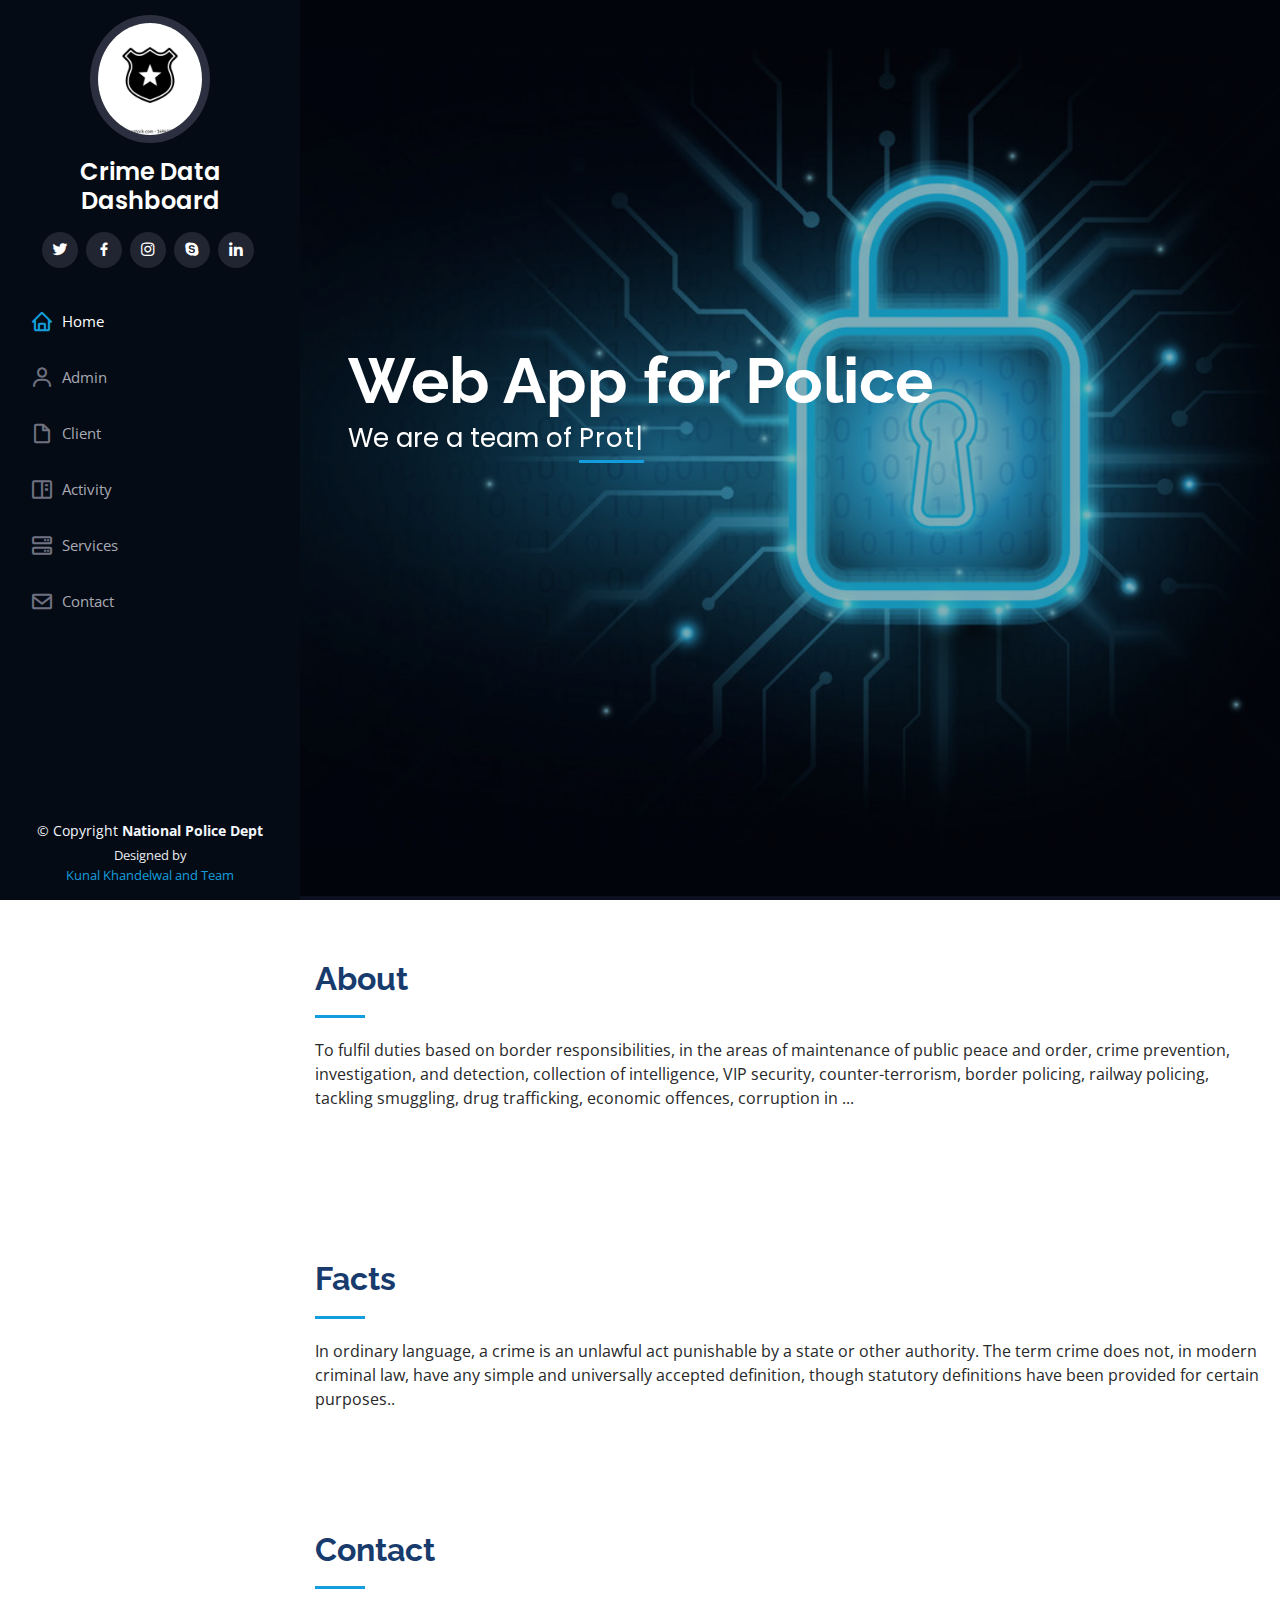
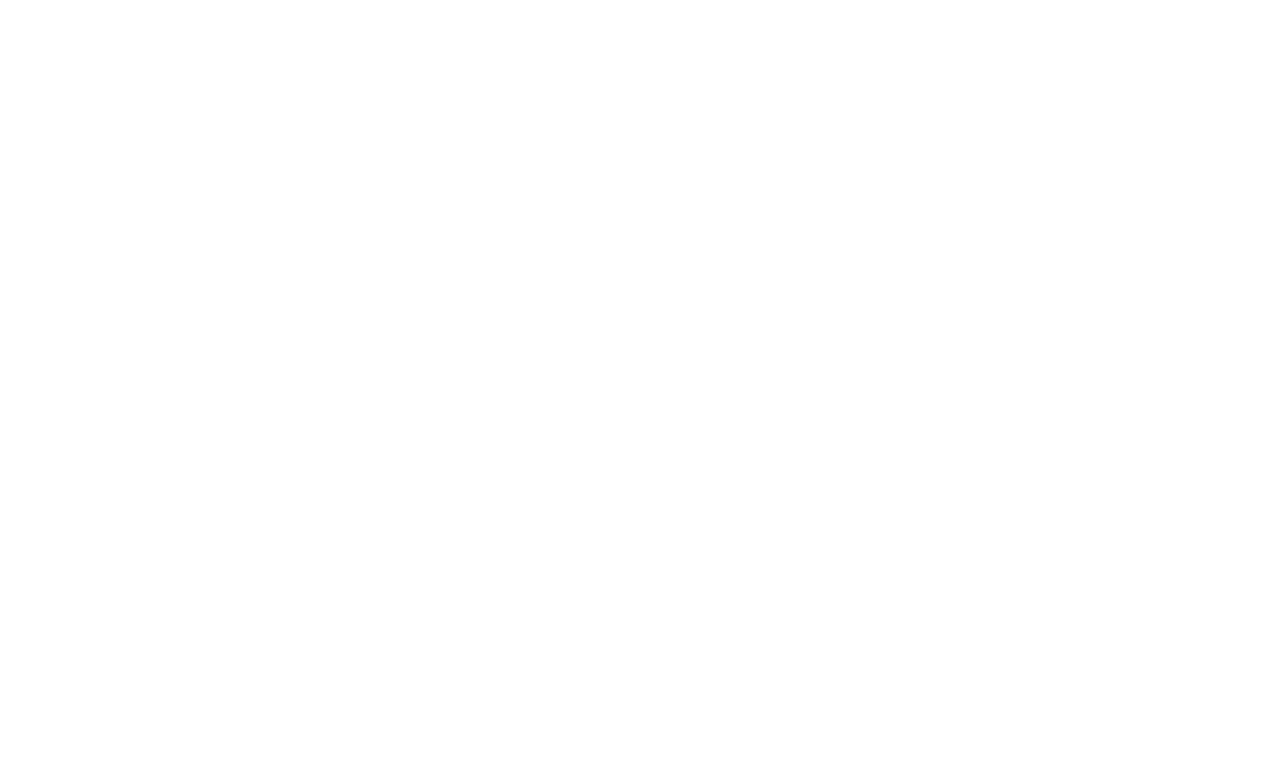
<file: Website/index.html>
<!DOCTYPE html>
<html lang="en">

<head>
  <meta charset="utf-8">
  <meta content="width=device-width, initial-scale=1.0" name="viewport">

  <title>Web App for Police</title>
  <meta content="" name="description">
  <meta content="" name="keywords">

  <!-- Favicons -->
  <link href="assets/img/p1.png" rel="icon">
  <link href="assets/img/apple-touch-icon.png" rel="apple-touch-icon">

  <!-- Google Fonts -->
  <link href="https://fonts.googleapis.com/css?family=Open+Sans:300,300i,400,400i,600,600i,700,700i|Raleway:300,300i,400,400i,500,500i,600,600i,700,700i|Poppins:300,300i,400,400i,500,500i,600,600i,700,700i" rel="stylesheet">

  <!-- Vendor CSS Files -->
  <link href="assets/vendor/bootstrap/css/bootstrap.min.css" rel="stylesheet">
  <link href="assets/vendor/icofont/icofont.min.css" rel="stylesheet">
  <link href="assets/vendor/boxicons/css/boxicons.min.css" rel="stylesheet">
  <link href="assets/vendor/venobox/venobox.css" rel="stylesheet">
  <link href="assets/vendor/owl.carousel/assets/owl.carousel.min.css" rel="stylesheet">
  <link href="assets/vendor/aos/aos.css" rel="stylesheet">

  <!-- Template Main CSS File -->
  <link href="assets/css/style.css" rel="stylesheet">

 
</head>

<body>

  <!-- ======= Mobile nav toggle button ======= -->
  <button type="button" class="mobile-nav-toggle d-xl-none"><i class="icofont-navigation-menu"></i></button>

  <!-- ======= Header ======= -->
  <header id="header">
    <div class="d-flex flex-column">

      <div class="profile">
        <img src="assets/img/profile-img.jpg" alt="" class="img-fluid rounded-circle">
        <h1 class="text-light"><a href="index.html">Crime Data<br>Dashboard</a></h1>
        <div class="social-links mt-3 text-center">
          <a href="#" class="twitter"><i class="bx bxl-twitter"></i></a>
          <a href="#" class="facebook"><i class="bx bxl-facebook"></i></a>
          <a href="#" class="instagram"><i class="bx bxl-instagram"></i></a>
          <a href="#" class="google-plus"><i class="bx bxl-skype"></i></a>
          <a href="#" class="linkedin"><i class="bx bxl-linkedin"></i></a>	
        </div>
      </div>

      <nav class="nav-menu">
        <ul>
          <li class="active"><a href="index.html"><i class="bx bx-home"></i> <span>Home</span></a></li>
          <li><a href="login.html"><i class="bx bx-user"></i> <span>Admin</span></a></li>
          <li><a href="https://console.firebase.google.com/u/0/project/crime-reporting-9082d/overview"><i class="bx bx-file-blank"></i> <span>Client</span></a></li>
          <li><a href="details.html"><i class="bx bx-book-content"></i>Activity</a></li>
          <li><a href="inner.html"><i class="bx bx-server"></i> Services</a></li>
          <li><a href="#contact"><i class="bx bx-envelope"></i> Contact</a></li>

        </ul>
      </nav><!-- .nav-menu -->
      <button type="button" class="mobile-nav-toggle d-xl-none"><i class="icofont-navigation-menu"></i></button>

    </div>
  </header><!-- End Header -->

  <!-- ======= Hero Section ======= -->
  <section id="hero" class="d-flex flex-column justify-content-center align-items-center">
    <div class="hero-container" data-aos="fade-in">
      <h1>Web App for Police</h1>
      <p>We are a team of <span class="typed" data-typed-items="Soldiers, Protectors, Warriors, Government Servants"><</span><br><br>
      </p>

    </div>
  </section><!-- End Hero -->

  <main id="main">

    <!-- ======= About Section ======= -->
    <section id="about" class="about">
      <div class="container">

        <div class="section-title">
          <h2>About</h2>
          <p>To fulfil duties based on border responsibilities, in the areas of maintenance of public peace and order, crime prevention, investigation, and detection, collection of intelligence, VIP security, counter-terrorism, border policing, railway policing, tackling smuggling, drug trafficking, economic offences, corruption in ...</p>
        </div>

    </section><!-- End About Section -->

    <!-- ======= Facts Section ======= -->
    <section id="facts" class="facts">
      <div class="container">

        <div class="section-title">
          <h2>Facts</h2>
          <p>In ordinary language, a crime is an unlawful act punishable by a state or other authority. The term crime does not, in modern criminal law, have any simple and universally accepted definition, though statutory definitions have been provided for certain purposes..</p>
        </div>

    </section>
    <!-- End Facts Section -->

    
    <!-- ======= Contact Section ======= -->
    <section id="contact" class="contact">
      <div class="container">

        <div class="section-title">
          <h2>Contact</h2>
         
        </div>

        <div class="row" data-aos="fade-in">

          <div class="col-lg-5 d-flex align-items-stretch">
            <div class="info">
              <div class="address">
                <i class="icofont-google-map"></i>
                <h4>Location:</h4>
                <p>everywhere</p>
              </div>

              <div class="email">
                <i class="icofont-envelope"></i>
                <h4>Email:</h4>
                <p>info@example.com</p>
              </div>

              <div class="phone">
                <i class="icofont-phone"></i>
                <h4>Call:</h4>
                <p>+91-9123345556</p>
              </div>

              <iframe src="https://www.google.com/maps/embed?pb=!1m14!1m8!1m3!1d12097.433213460943!2d-74.0062269!3d40.7101282!3m2!1i1024!2i768!4f13.1!3m3!1m2!1s0x0%3A0xb89d1fe6bc499443!2sDowntown+Conference+Center!5e0!3m2!1smk!2sbg!4v1539943755621" frameborder="0" style="border:0; width: 100%; height: 290px;" allowfullscreen></iframe>
            </div>

          </div>

          <div class="col-lg-7 mt-5 mt-lg-0 d-flex align-items-stretch">
            <form action="forms/contact.php" method="post" role="form" class="php-email-form">
              <div class="form-row">
                <div class="form-group col-md-6">
                  <label for="name">Your Name</label>
                  <input type="text" name="name" class="form-control" id="name" data-rule="minlen:4" data-msg="Please enter at least 4 chars" />
                  <div class="validate"></div>
                </div>
                <div class="form-group col-md-6">
                  <label for="name">Your Email</label>
                  <input type="email" class="form-control" name="email" id="email" data-rule="email" data-msg="Please enter a valid email" />
                  <div class="validate"></div>
                </div>
              </div>
              <div class="form-group">
                <label for="name">Subject</label>
                <input type="text" class="form-control" name="subject" id="subject" data-rule="minlen:4" data-msg="Please enter at least 8 chars of subject" />
                <div class="validate"></div>
              </div>
              <div class="form-group">
                <label for="name">Message</label>
                <textarea class="form-control" name="message" rows="10" data-rule="required" data-msg="Please write something for us"></textarea>
                <div class="validate"></div>
              </div>
              <div class="mb-3">
                <div class="loading">Loading</div>
                <div class="error-message"></div>
                <div class="sent-message">Your message has been sent. Thank you!</div>
              </div>
              <div class="text-center"><button type="submit">Send Message</button></div>
            </form>
          </div>

        </div>

      </div>
    </section><!-- End Contact Section -->

  </main><!-- End #main -->

  <!-- ======= Footer ======= -->
  <footer id="footer">
    <div class="container">
      <div class="copyright">
        &copy; Copyright <strong><span>National Police Dept</span></strong>
      </div>
      <div class="credits">
        Designed by<br><a href="https://bootstrapmade.com/">Kunal Khandelwal and Team</a>
      </div>
    </div>
  </footer><!-- End  Footer -->

  <a href="#" class="back-to-top"><i class="icofont-simple-up"></i></a>

  <!-- Vendor JS Files -->
  <script src="assets/vendor/jquery/jquery.min.js"></script>
  <script src="assets/vendor/bootstrap/js/bootstrap.bundle.min.js"></script>
  <script src="assets/vendor/jquery.easing/jquery.easing.min.js"></script>
  <script src="assets/vendor/php-email-form/validate.js"></script>
  <script src="assets/vendor/waypoints/jquery.waypoints.min.js"></script>
  <script src="assets/vendor/counterup/counterup.min.js"></script>
  <script src="assets/vendor/isotope-layout/isotope.pkgd.min.js"></script>
  <script src="assets/vendor/venobox/venobox.min.js"></script>
  <script src="assets/vendor/owl.carousel/owl.carousel.min.js"></script>
  <script src="assets/vendor/typed.js/typed.min.js"></script>
  <script src="assets/vendor/aos/aos.js"></script>

  <!-- Template Main JS File -->
  <script src="assets/js/main.js"></script>

</body>

</html>
</file>
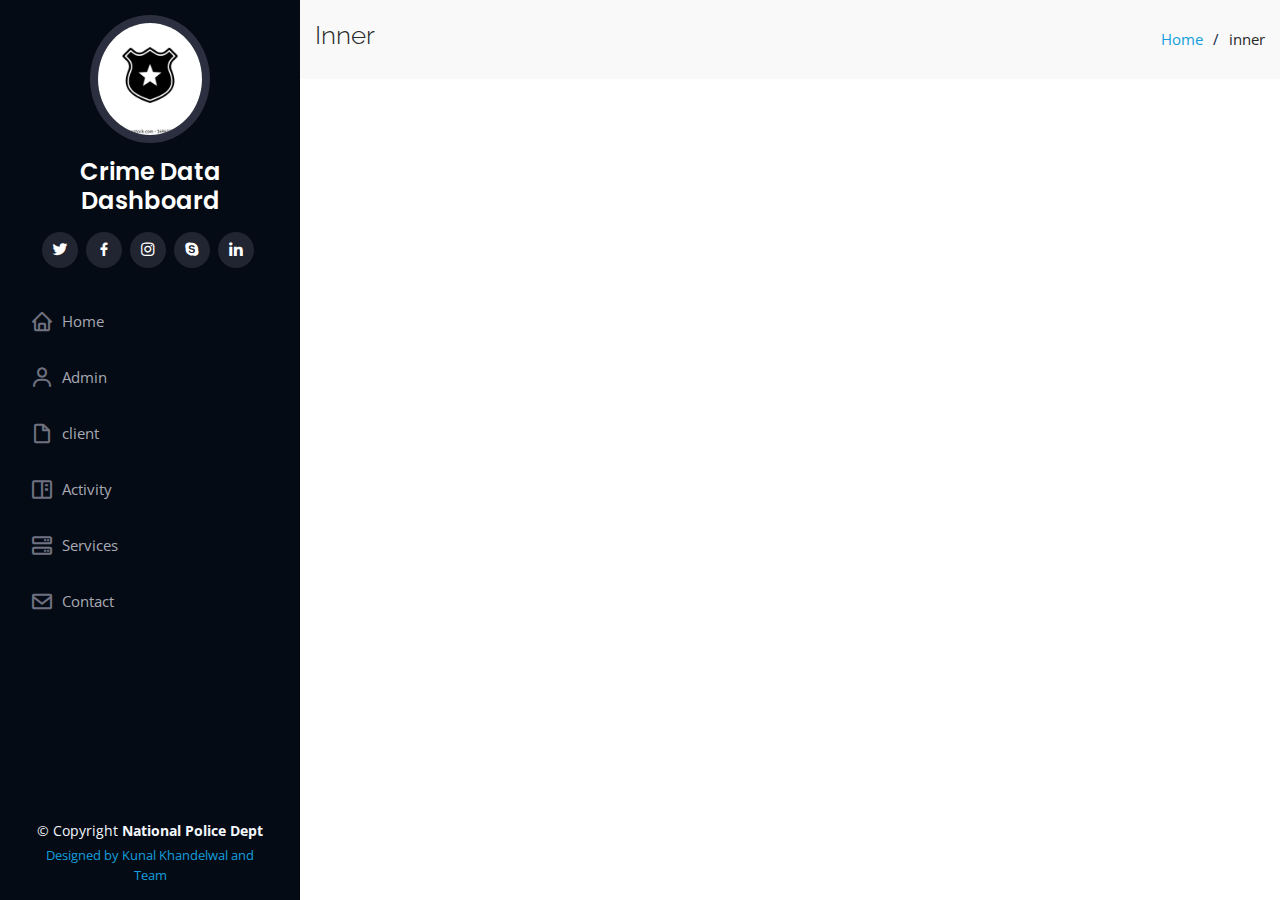
<file: Website/inner-page.html>
<!DOCTYPE html>
<html lang="en">

<head>
  <meta charset="utf-8">
  <meta content="width=device-width, initial-scale=1.0" name="viewport">

  <title></title>
  <meta content="" name="description">
  <meta content="" name="keywords">

  <!-- Favicons -->
  <link href="assets/img/favicon.png" rel="icon">
  <link href="assets/img/apple-touch-icon.png" rel="apple-touch-icon">

  <!-- Google Fonts -->
  <link href="https://fonts.googleapis.com/css?family=Open+Sans:300,300i,400,400i,600,600i,700,700i|Raleway:300,300i,400,400i,500,500i,600,600i,700,700i|Poppins:300,300i,400,400i,500,500i,600,600i,700,700i" rel="stylesheet">

  <!-- Vendor CSS Files -->
  <link href="assets/vendor/bootstrap/css/bootstrap.min.css" rel="stylesheet">
  <link href="assets/vendor/icofont/icofont.min.css" rel="stylesheet">
  <link href="assets/vendor/boxicons/css/boxicons.min.css" rel="stylesheet">
  <link href="assets/vendor/venobox/venobox.css" rel="stylesheet">
  <link href="assets/vendor/owl.carousel/assets/owl.carousel.min.css" rel="stylesheet">
  <link href="assets/vendor/aos/aos.css" rel="stylesheet">

  <!-- Template Main CSS File -->
  <link href="assets/css/style.css" rel="stylesheet">

  
</head>

<body>

  <!-- ======= Mobile nav toggle button ======= -->
  <button type="button" class="mobile-nav-toggle d-xl-none"><i class="icofont-navigation-menu"></i></button>

  <!-- ======= Header ======= -->
  <header id="header">
    <div class="d-flex flex-column">

      <div class="profile">
        <img src="assets/img/profile-img.jpg" alt="" class="img-fluid rounded-circle">
        <h1 class="text-light"><a href="index.html">Crime Data <br>Dashboard</a></h1>
        <div class="social-links mt-3 text-center">
          <a href="#" class="twitter"><i class="bx bxl-twitter"></i></a>
          <a href="#" class="facebook"><i class="bx bxl-facebook"></i></a>
          <a href="#" class="instagram"><i class="bx bxl-instagram"></i></a>
          <a href="#" class="google-plus"><i class="bx bxl-skype"></i></a>
          <a href="#" class="linkedin"><i class="bx bxl-linkedin"></i></a>
        </div>
      </div>

      <nav class="nav-menu">
        <ul>
          <li><a href="index.html"><i class="bx bx-home"></i> <span>Home</span></a></li>
          <li><a href="#about"><i class="bx bx-user"></i> <span>Admin</span></a></li>
          <li><a href="#resume"><i class="bx bx-file-blank"></i> <span>client</span></a></li>
          <li><a href="#portfolio"><i class="bx bx-book-content"></i>Activity</a></li>
          <li><a href="#services"><i class="bx bx-server"></i> Services</a></li>
          <li><a href="#contact"><i class="bx bx-envelope"></i> Contact</a></li>

        </ul>
      </nav><!-- .nav-menu -->
      <button type="button" class="mobile-nav-toggle d-xl-none"><i class="icofont-navigation-menu"></i></button>

    </div>
  </header><!-- End Header -->

  <main id="main">

    <!-- ======= Breadcrumbs ======= -->
    <section class="breadcrumbs">
      <div class="container">

        <div class="d-flex justify-content-between align-items-center">
          <h2>Inner </h2>
          <ol>
            <li><a href="index.html">Home</a></li>
            <li>inner</li>
          </ol>
        </div>

      </div>
    </section><!-- End Breadcrumbs -->

    <section class="inner-page">
      <div class="container">
        <p>
         
        </p>
      </div>
    </section>

  </main><!-- End #main -->

  <!-- ======= Footer ======= -->
  <footer id="footer">
    <div class="container">
      <div class="copyright">
        &copy; Copyright <strong><span>National Police Dept</span></strong>
      </div>
      <div class="credits">
        <!-- All the links in the footer should remain intact. -->
        <!-- You can delete the links only if you purchased the pro version. -->
        <!-- Licensing information: https://bootstrapmade.com/license/ -->
        <!-- Purchase the pro version with working PHP/AJAX contact form: https://bootstrapmade.com/iportfolio-bootstrap-portfolio-websites-template/ -->
         <a href="https://bootstrapmade.com/">Designed by Kunal Khandelwal and Team</a>
      </div>
    </div>
  </footer><!-- End  Footer -->

  <a href="#" class="back-to-top"><i class="icofont-simple-up"></i></a>

  <!-- Vendor JS Files -->
  <script src="assets/vendor/jquery/jquery.min.js"></script>
  <script src="assets/vendor/bootstrap/js/bootstrap.bundle.min.js"></script>
  <script src="assets/vendor/jquery.easing/jquery.easing.min.js"></script>
  <script src="assets/vendor/php-email-form/validate.js"></script>
  <script src="assets/vendor/waypoints/jquery.waypoints.min.js"></script>
  <script src="assets/vendor/counterup/counterup.min.js"></script>
  <script src="assets/vendor/isotope-layout/isotope.pkgd.min.js"></script>
  <script src="assets/vendor/venobox/venobox.min.js"></script>
  <script src="assets/vendor/owl.carousel/owl.carousel.min.js"></script>
  <script src="assets/vendor/typed.js/typed.min.js"></script>
  <script src="assets/vendor/aos/aos.js"></script>

  <!-- Template Main JS File -->
  <script src="assets/js/main.js"></script>

</body>

</html>
</file>
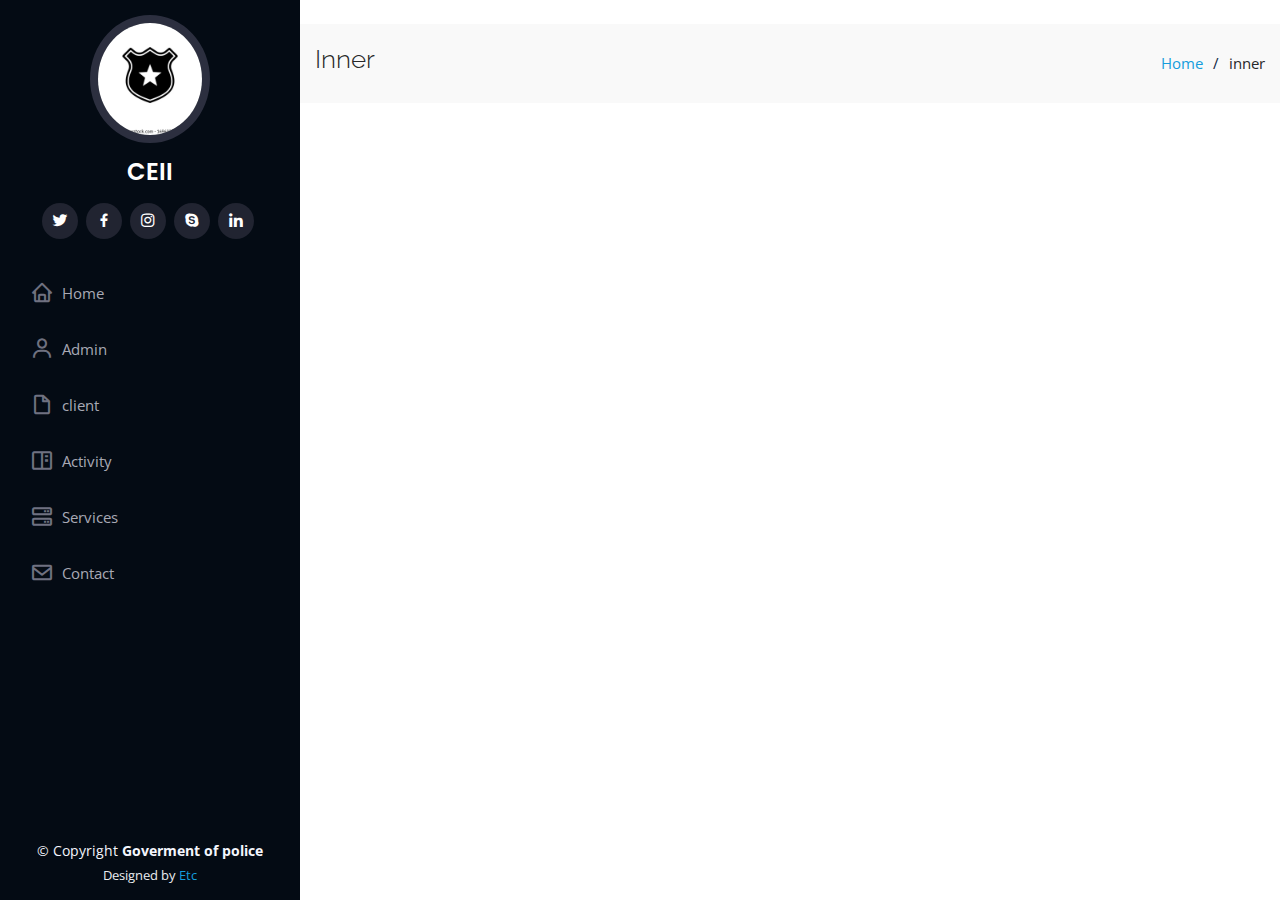
<file: Website/inner.html>
2<!DOCTYPE html>
<html lang="en">

<head>
  <meta charset="utf-8">
  <meta content="width=device-width, initial-scale=1.0" name="viewport">

  <title></title>
  <meta content="" name="description">
  <meta content="" name="keywords">

  <!-- Favicons -->
  <link href="assets/img/favicon.png" rel="icon">
  <link href="assets/img/apple-touch-icon.png" rel="apple-touch-icon">

  <!-- Google Fonts -->
  <link href="https://fonts.googleapis.com/css?family=Open+Sans:300,300i,400,400i,600,600i,700,700i|Raleway:300,300i,400,400i,500,500i,600,600i,700,700i|Poppins:300,300i,400,400i,500,500i,600,600i,700,700i" rel="stylesheet">

  <!-- Vendor CSS Files -->
  <link href="assets/vendor/bootstrap/css/bootstrap.min.css" rel="stylesheet">
  <link href="assets/vendor/icofont/icofont.min.css" rel="stylesheet">
  <link href="assets/vendor/boxicons/css/boxicons.min.css" rel="stylesheet">
  <link href="assets/vendor/venobox/venobox.css" rel="stylesheet">
  <link href="assets/vendor/owl.carousel/assets/owl.carousel.min.css" rel="stylesheet">
  <link href="assets/vendor/aos/aos.css" rel="stylesheet">

  <!-- Template Main CSS File -->
  <link href="assets/css/style.css" rel="stylesheet">

  
</head>

<body>

  <!-- ======= Mobile nav toggle button ======= -->
  <button type="button" class="mobile-nav-toggle d-xl-none"><i class="icofont-navigation-menu"></i></button>

  <!-- ======= Header ======= -->
  <header id="header">
    <div class="d-flex flex-column">

      <div class="profile">
        <img src="assets/img/profile-img.jpg" alt="" class="img-fluid rounded-circle">
        <h1 class="text-light"><a href="index.html">CEII</a></h1>
        <div class="social-links mt-3 text-center">
          <a href="#" class="twitter"><i class="bx bxl-twitter"></i></a>
          <a href="#" class="facebook"><i class="bx bxl-facebook"></i></a>
          <a href="#" class="instagram"><i class="bx bxl-instagram"></i></a>
          <a href="#" class="google-plus"><i class="bx bxl-skype"></i></a>
          <a href="#" class="linkedin"><i class="bx bxl-linkedin"></i></a>
        </div>
      </div>

      <nav class="nav-menu">
        <ul>
          <li><a href="index.html"><i class="bx bx-home"></i> <span>Home</span></a></li>
          <li><a href="#about"><i class="bx bx-user"></i> <span>Admin</span></a></li>
          <li><a href="#resume"><i class="bx bx-file-blank"></i> <span>client</span></a></li>
          <li><a href="#portfolio"><i class="bx bx-book-content"></i>Activity</a></li>
          <li><a href="#services"><i class="bx bx-server"></i> Services</a></li>
          <li><a href="#contact"><i class="bx bx-envelope"></i> Contact</a></li>

        </ul>
      </nav><!-- .nav-menu -->
      <button type="button" class="mobile-nav-toggle d-xl-none"><i class="icofont-navigation-menu"></i></button>

    </div>
  </header><!-- End Header -->

  <main id="main">

    <!-- ======= Breadcrumbs ======= -->
    <section class="breadcrumbs">
      <div class="container">

        <div class="d-flex justify-content-between align-items-center">
          <h2>Inner </h2>
          <ol>
            <li><a href="index.html">Home</a></li>
            <li>inner</li>
          </ol>
        </div>

      </div>
    </section><!-- End Breadcrumbs -->

    <section class="inner-page">
      <div class="container">
        <p>
         
        </p>
      </div>
    </section>

  </main><!-- End #main -->

  <!-- ======= Footer ======= -->
  <footer id="footer">
    <div class="container">
      <div class="copyright">
        &copy; Copyright <strong><span>Goverment of police</span></strong>
      </div>
      <div class="credits">
        <!-- All the links in the footer should remain intact. -->
        <!-- You can delete the links only if you purchased the pro version. -->
        <!-- Licensing information: https://bootstrapmade.com/license/ -->
        <!-- Purchase the pro version with working PHP/AJAX contact form: https://bootstrapmade.com/iportfolio-bootstrap-portfolio-websites-template/ -->
        Designed by <a href="https://bootstrapmade.com/">Etc</a>
      </div>
    </div>
  </footer><!-- End  Footer -->

  <a href="#" class="back-to-top"><i class="icofont-simple-up"></i></a>

  <!-- Vendor JS Files -->
  <script src="assets/vendor/jquery/jquery.min.js"></script>
  <script src="assets/vendor/bootstrap/js/bootstrap.bundle.min.js"></script>
  <script src="assets/vendor/jquery.easing/jquery.easing.min.js"></script>
  <script src="assets/vendor/php-email-form/validate.js"></script>
  <script src="assets/vendor/waypoints/jquery.waypoints.min.js"></script>
  <script src="assets/vendor/counterup/counterup.min.js"></script>
  <script src="assets/vendor/isotope-layout/isotope.pkgd.min.js"></script>
  <script src="assets/vendor/venobox/venobox.min.js"></script>
  <script src="assets/vendor/owl.carousel/owl.carousel.min.js"></script>
  <script src="assets/vendor/typed.js/typed.min.js"></script>
  <script src="assets/vendor/aos/aos.js"></script>

  <!-- Template Main JS File -->
  <script src="assets/js/main.js"></script>

</body>

</html>
</file>
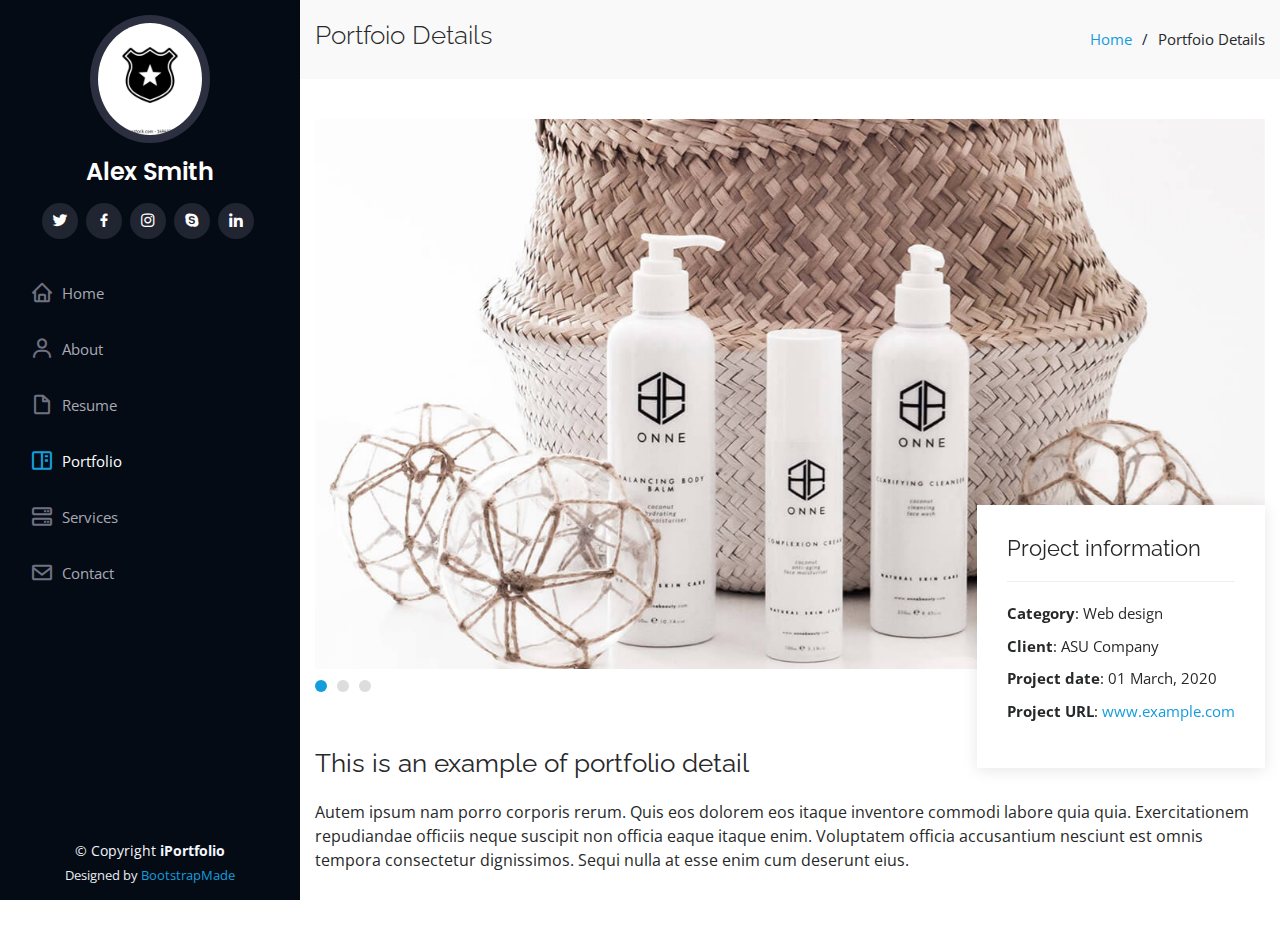
<file: Website/portfolio-details.html>
<!DOCTYPE html>
<html lang="en">

<head>
  <meta charset="utf-8">
  <meta content="width=device-width, initial-scale=1.0" name="viewport">

  <title>Portfolio Details - iPortfolio Bootstrap Template</title>
  <meta content="" name="description">
  <meta content="" name="keywords">

  <!-- Favicons -->
  <link href="assets/img/favicon.png" rel="icon">
  <link href="assets/img/apple-touch-icon.png" rel="apple-touch-icon">

  <!-- Google Fonts -->
  <link href="https://fonts.googleapis.com/css?family=Open+Sans:300,300i,400,400i,600,600i,700,700i|Raleway:300,300i,400,400i,500,500i,600,600i,700,700i|Poppins:300,300i,400,400i,500,500i,600,600i,700,700i" rel="stylesheet">

  <!-- Vendor CSS Files -->
  <link href="assets/vendor/bootstrap/css/bootstrap.min.css" rel="stylesheet">
  <link href="assets/vendor/icofont/icofont.min.css" rel="stylesheet">
  <link href="assets/vendor/boxicons/css/boxicons.min.css" rel="stylesheet">
  <link href="assets/vendor/venobox/venobox.css" rel="stylesheet">
  <link href="assets/vendor/owl.carousel/assets/owl.carousel.min.css" rel="stylesheet">
  <link href="assets/vendor/aos/aos.css" rel="stylesheet">

  <!-- Template Main CSS File -->
  <link href="assets/css/style.css" rel="stylesheet">

  <!-- =======================================================
  * Template Name: iPortfolio - v1.5.1
  * Template URL: https://bootstrapmade.com/iportfolio-bootstrap-portfolio-websites-template/
  * Author: BootstrapMade.com
  * License: https://bootstrapmade.com/license/
  ======================================================== -->
</head>

<body>

  <!-- ======= Mobile nav toggle button ======= -->
  <button type="button" class="mobile-nav-toggle d-xl-none"><i class="icofont-navigation-menu"></i></button>

  <!-- ======= Header ======= -->
  <header id="header">
    <div class="d-flex flex-column">

      <div class="profile">
        <img src="assets/img/profile-img.jpg" alt="" class="img-fluid rounded-circle">
        <h1 class="text-light"><a href="index.html">Alex Smith</a></h1>
        <div class="social-links mt-3 text-center">
          <a href="#" class="twitter"><i class="bx bxl-twitter"></i></a>
          <a href="#" class="facebook"><i class="bx bxl-facebook"></i></a>
          <a href="#" class="instagram"><i class="bx bxl-instagram"></i></a>
          <a href="#" class="google-plus"><i class="bx bxl-skype"></i></a>
          <a href="#" class="linkedin"><i class="bx bxl-linkedin"></i></a>
        </div>
      </div>

      <nav class="nav-menu">
        <ul>
          <li><a href="index.html"><i class="bx bx-home"></i> <span>Home</span></a></li>
          <li><a href="#about"><i class="bx bx-user"></i> <span>About</span></a></li>
          <li><a href="#resume"><i class="bx bx-file-blank"></i> <span>Resume</span></a></li>
          <li class="active"><a href="#portfolio"><i class="bx bx-book-content"></i> Portfolio</a></li>
          <li><a href="#services"><i class="bx bx-server"></i> Services</a></li>
          <li><a href="#contact"><i class="bx bx-envelope"></i> Contact</a></li>

        </ul>
      </nav><!-- .nav-menu -->
      <button type="button" class="mobile-nav-toggle d-xl-none"><i class="icofont-navigation-menu"></i></button>

    </div>
  </header><!-- End Header -->

  <main id="main">

    <!-- ======= Breadcrumbs ======= -->
    <section id="breadcrumbs" class="breadcrumbs">
      <div class="container">

        <div class="d-flex justify-content-between align-items-center">
          <h2>Portfoio Details</h2>
          <ol>
            <li><a href="index.html">Home</a></li>
            <li>Portfoio Details</li>
          </ol>
        </div>

      </div>
    </section><!-- End Breadcrumbs -->

    <!-- ======= Portfolio Details Section ======= -->
    <section id="portfolio-details" class="portfolio-details">
      <div class="container">

        <div class="portfolio-details-container">

          <div class="owl-carousel portfolio-details-carousel">
            <img src="assets/img/portfolio-details-1.jpg" class="img-fluid" alt="">
            <img src="assets/img/portfolio-details-2.jpg" class="img-fluid" alt="">
            <img src="assets/img/portfolio-details-3.jpg" class="img-fluid" alt="">
          </div>

          <div class="portfolio-info">
            <h3>Project information</h3>
            <ul>
              <li><strong>Category</strong>: Web design</li>
              <li><strong>Client</strong>: ASU Company</li>
              <li><strong>Project date</strong>: 01 March, 2020</li>
              <li><strong>Project URL</strong>: <a href="#">www.example.com</a></li>
            </ul>
          </div>

        </div>

        <div class="portfolio-description">
          <h2>This is an example of portfolio detail</h2>
          <p>
            Autem ipsum nam porro corporis rerum. Quis eos dolorem eos itaque inventore commodi labore quia quia. Exercitationem repudiandae officiis neque suscipit non officia eaque itaque enim. Voluptatem officia accusantium nesciunt est omnis tempora consectetur dignissimos. Sequi nulla at esse enim cum deserunt eius.
          </p>
        </div>

      </div>
    </section><!-- End Portfolio Details Section -->

  </main><!-- End #main -->

  <!-- ======= Footer ======= -->
  <footer id="footer">
    <div class="container">
      <div class="copyright">
        &copy; Copyright <strong><span>iPortfolio</span></strong>
      </div>
      <div class="credits">
        <!-- All the links in the footer should remain intact. -->
        <!-- You can delete the links only if you purchased the pro version. -->
        <!-- Licensing information: https://bootstrapmade.com/license/ -->
        <!-- Purchase the pro version with working PHP/AJAX contact form: https://bootstrapmade.com/iportfolio-bootstrap-portfolio-websites-template/ -->
        Designed by <a href="https://bootstrapmade.com/">BootstrapMade</a>
      </div>
    </div>
  </footer><!-- End  Footer -->

  <a href="#" class="back-to-top"><i class="icofont-simple-up"></i></a>

  <!-- Vendor JS Files -->
  <script src="assets/vendor/jquery/jquery.min.js"></script>
  <script src="assets/vendor/bootstrap/js/bootstrap.bundle.min.js"></script>
  <script src="assets/vendor/jquery.easing/jquery.easing.min.js"></script>
  <script src="assets/vendor/php-email-form/validate.js"></script>
  <script src="assets/vendor/waypoints/jquery.waypoints.min.js"></script>
  <script src="assets/vendor/counterup/counterup.min.js"></script>
  <script src="assets/vendor/isotope-layout/isotope.pkgd.min.js"></script>
  <script src="assets/vendor/venobox/venobox.min.js"></script>
  <script src="assets/vendor/owl.carousel/owl.carousel.min.js"></script>
  <script src="assets/vendor/typed.js/typed.min.js"></script>
  <script src="assets/vendor/aos/aos.js"></script>

  <!-- Template Main JS File -->
  <script src="assets/js/main.js"></script>

</body>

</html>
</file>
<file: Website/assets/vendor/venobox/venobox.css>
/* ------ venobox.css --------*/
.vbox-overlay *, .vbox-overlay *:before, .vbox-overlay *:after{
    -webkit-backface-visibility: hidden;
    -webkit-box-sizing:border-box;
    -moz-box-sizing:border-box;
    box-sizing:border-box;
}
.vbox-overlay * { 
    -webkit-backface-visibility: visible;
    backface-visibility: visible;
}
.vbox-overlay{
    display: -webkit-flex;
    display: flex;
    -webkit-flex-direction: column;
    flex-direction: column;
    -webkit-justify-content: center;
    justify-content: center;
    -webkit-align-items: center;
    align-items: center;
    position: fixed;
    left: 0;
    top: 0;
    bottom: 0;
    right: 0;
    z-index: 999999;
}

/* ----- navigation ----- */
.vbox-title{
    width: 100%;
    height: 40px;
    float: left;
    text-align: center;
    line-height: 28px;
    font-size: 12px;
    padding: 6px 50px;
    overflow: hidden;
    position: fixed;
    display: none;
    left: 0;
    z-index: 89;
}
.vbox-close{
    cursor: pointer;
    position: fixed;
    top: -1px;
    right: 0;
    width: 50px;
    height: 40px;
    padding: 6px;
    display: block;
    background-position:10px center;
    overflow: hidden;
    font-size: 24px;
    line-height: 1;
    text-align: center;
    z-index: 99;
}
.vbox-left{
    cursor: pointer;
    position: fixed;
    left: 0;
    height: 40px;
    overflow: hidden;
    line-height: 28px;
    font-size: 12px;
    z-index: 99;
    display: flex;
    align-items:center;
}
.vbox-num{
    display: inline-block;
    margin: 6px 0 6px 15px;
}
/* ----- Social share ----- */
.vbox-share{
    line-height: 28px;
    font-size: 12px;
    overflow: hidden;
    position: fixed;
    left: 0;
    z-index: 98;
    display: flex;
    align-items:center;
    justify-content: center;
    width: 100%;
    text-align: center;
}
.vbox-share svg{
    max-height: 28px;
    width: 28px;
    z-index: 10;
    margin-left: 12px;
    margin-top: 6px;
    margin-bottom: 6px;
    vertical-align: middle;
}


/* ----- navigation ARROWS ----- */
.vbox-next, .vbox-prev{
    position: fixed;
    top: 50%;
    margin-top: -15px;
    overflow: hidden;
    cursor: pointer;
    display: block;
    width: 45px;
    height: 45px;
    z-index: 99;
}
.vbox-next span, .vbox-prev span{
    position: relative;
    width: 20px;
    height: 20px;
    border: 2px solid transparent;
    border-top-color: #B6B6B6;
    border-right-color: #B6B6B6;
    text-indent: -100px;
    position: absolute;
    top: 8px;
    display: block;
}
.vbox-prev{
    left: 15px;
}
.vbox-next{
    right: 15px;
}
.vbox-prev span{
    left: 10px;
    -ms-transform: rotate(-135deg);
    -webkit-transform: rotate(-135deg);
    transform: rotate(-135deg);
}
.vbox-next span{
    -ms-transform: rotate(45deg);
    -webkit-transform: rotate(45deg);
    transform: rotate(45deg);
    right: 10px;
}
/* ------- inline window ------ */
.vbox-inline{
    width: 420px;
    height: 315px;
    height: 70vh;
    padding: 10px;
    background: #fff;
    margin: 0 auto;
    overflow: auto;
    text-align: left;
}
/* ------- Video & iFrames window ------ */
.venoframe{
    max-width: 100%;
    width: 100%;
    border: none;
    width: 100%;
    height: 260px;
    height: 70vh;
}
.venoframe.vbvid{
    height: 260px;
}
@media (min-width: 768px) {
    .venoframe, .vbox-inline{
        width: 90%;
        height: 360px;
        height: 70vh;
    }
    .venoframe.vbvid{
        width: 640px;
        height: 360px;
    }
}
@media (min-width: 992px) {
    .venoframe, .vbox-inline{
        max-width: 1200px;
        width: 80%;
        height: 540px;
        height: 70vh;
    }
    .venoframe.vbvid{
        width: 960px;
        height: 540px;
    }
}
/* 
Please do NOT edit this part! 
or at least read this note: http://i.imgur.com/7C0ws9e.gif
*/
.vbox-open{
    overflow: hidden;
}
.vbox-container{
    position: absolute;
    left: 0;
    right: 0;
    top: 0;
    bottom: 0;
    overflow-x: hidden;
    overflow-y: scroll;
    overflow-scrolling: touch;
    -webkit-overflow-scrolling: touch;
    z-index: 20;
    max-height: 100%;

}

.vbox-content{
    text-align: center;
    float: left;
    width: 100%;
    position: relative;
    overflow: hidden;
    padding: 20px 4%;
}
.vbox-container img{
    max-width: 100%;
    height: auto;
}
.vbox-figlio{
    box-shadow: 0 0 12px rgba(0,0,0,0.19), 0 6px 6px rgba(0,0,0,0.23);
    max-width: 100%;
    text-align: initial;
}
img.vbox-figlio{
    -webkit-user-select: none;
-khtml-user-select: none;
-moz-user-select: none;
-o-user-select: none;
user-select: none;
}
.vbox-content.swipe-left{
    margin-left: -200px !important;
}
.vbox-content.swipe-right{
    margin-left: 200px !important;
}
.vbox-animated{
    webkit-transition: margin 300ms ease-out;
    transition: margin 300ms ease-out;
}

/* ---------- preloader ----------
 * SPINKIT 
 * http://tobiasahlin.com/spinkit/
-------------------------------- */
.sk-double-bounce,.sk-rotating-plane{width:40px;height:40px;margin:40px auto}.sk-rotating-plane{background-color:#333;-webkit-animation:sk-rotatePlane 1.2s infinite ease-in-out;animation:sk-rotatePlane 1.2s infinite ease-in-out}@-webkit-keyframes sk-rotatePlane{0%{-webkit-transform:perspective(120px) rotateX(0) rotateY(0);transform:perspective(120px) rotateX(0) rotateY(0)}50%{-webkit-transform:perspective(120px) rotateX(-180.1deg) rotateY(0);transform:perspective(120px) rotateX(-180.1deg) rotateY(0)}100%{-webkit-transform:perspective(120px) rotateX(-180deg) rotateY(-179.9deg);transform:perspective(120px) rotateX(-180deg) rotateY(-179.9deg)}}@keyframes sk-rotatePlane{0%{-webkit-transform:perspective(120px) rotateX(0) rotateY(0);transform:perspective(120px) rotateX(0) rotateY(0)}50%{-webkit-transform:perspective(120px) rotateX(-180.1deg) rotateY(0);transform:perspective(120px) rotateX(-180.1deg) rotateY(0)}100%{-webkit-transform:perspective(120px) rotateX(-180deg) rotateY(-179.9deg);transform:perspective(120px) rotateX(-180deg) rotateY(-179.9deg)}}.sk-double-bounce{position:relative}.sk-double-bounce .sk-child{width:100%;height:100%;border-radius:50%;background-color:#333;opacity:.6;position:absolute;top:0;left:0;-webkit-animation:sk-doubleBounce 2s infinite ease-in-out;animation:sk-doubleBounce 2s infinite ease-in-out}.sk-chasing-dots .sk-child,.sk-spinner-pulse,.sk-three-bounce .sk-child{background-color:#333;border-radius:100%}.sk-double-bounce .sk-double-bounce2{-webkit-animation-delay:-1s;animation-delay:-1s}@-webkit-keyframes sk-doubleBounce{0%,100%{-webkit-transform:scale(0);transform:scale(0)}50%{-webkit-transform:scale(1);transform:scale(1)}}@keyframes sk-doubleBounce{0%,100%{-webkit-transform:scale(0);transform:scale(0)}50%{-webkit-transform:scale(1);transform:scale(1)}}.sk-wave{margin:40px auto;width:50px;height:40px;text-align:center;font-size:10px}.sk-wave .sk-rect{background-color:#333;height:100%;width:6px;display:inline-block;-webkit-animation:sk-waveStretchDelay 1.2s infinite ease-in-out;animation:sk-waveStretchDelay 1.2s infinite ease-in-out}.sk-wave .sk-rect1{-webkit-animation-delay:-1.2s;animation-delay:-1.2s}.sk-wave .sk-rect2{-webkit-animation-delay:-1.1s;animation-delay:-1.1s}.sk-wave .sk-rect3{-webkit-animation-delay:-1s;animation-delay:-1s}.sk-wave .sk-rect4{-webkit-animation-delay:-.9s;animation-delay:-.9s}.sk-wave .sk-rect5{-webkit-animation-delay:-.8s;animation-delay:-.8s}@-webkit-keyframes sk-waveStretchDelay{0%,100%,40%{-webkit-transform:scaleY(.4);transform:scaleY(.4)}20%{-webkit-transform:scaleY(1);transform:scaleY(1)}}@keyframes sk-waveStretchDelay{0%,100%,40%{-webkit-transform:scaleY(.4);transform:scaleY(.4)}20%{-webkit-transform:scaleY(1);transform:scaleY(1)}}.sk-wandering-cubes{margin:40px auto;width:40px;height:40px;position:relative}.sk-wandering-cubes .sk-cube{background-color:#333;width:10px;height:10px;position:absolute;top:0;left:0;-webkit-animation:sk-wanderingCube 1.8s ease-in-out -1.8s infinite both;animation:sk-wanderingCube 1.8s ease-in-out -1.8s infinite both}.sk-chasing-dots,.sk-spinner-pulse{width:40px;height:40px;margin:40px auto}.sk-wandering-cubes .sk-cube2{-webkit-animation-delay:-.9s;animation-delay:-.9s}@-webkit-keyframes sk-wanderingCube{0%{-webkit-transform:rotate(0);transform:rotate(0)}25%{-webkit-transform:translateX(30px) rotate(-90deg) scale(.5);transform:translateX(30px) rotate(-90deg) scale(.5)}50%{-webkit-transform:translateX(30px) translateY(30px) rotate(-179deg);transform:translateX(30px) translateY(30px) rotate(-179deg)}50.1%{-webkit-transform:translateX(30px) translateY(30px) rotate(-180deg);transform:translateX(30px) translateY(30px) rotate(-180deg)}75%{-webkit-transform:translateX(0) translateY(30px) rotate(-270deg) scale(.5);transform:translateX(0) translateY(30px) rotate(-270deg) scale(.5)}100%{-webkit-transform:rotate(-360deg);transform:rotate(-360deg)}}@keyframes sk-wanderingCube{0%{-webkit-transform:rotate(0);transform:rotate(0)}25%{-webkit-transform:translateX(30px) rotate(-90deg) scale(.5);transform:translateX(30px) rotate(-90deg) scale(.5)}50%{-webkit-transform:translateX(30px) translateY(30px) rotate(-179deg);transform:translateX(30px) translateY(30px) rotate(-179deg)}50.1%{-webkit-transform:translateX(30px) translateY(30px) rotate(-180deg);transform:translateX(30px) translateY(30px) rotate(-180deg)}75%{-webkit-transform:translateX(0) translateY(30px) rotate(-270deg) scale(.5);transform:translateX(0) translateY(30px) rotate(-270deg) scale(.5)}100%{-webkit-transform:rotate(-360deg);transform:rotate(-360deg)}}.sk-spinner-pulse{-webkit-animation:sk-pulseScaleOut 1s infinite ease-in-out;animation:sk-pulseScaleOut 1s infinite ease-in-out}@-webkit-keyframes sk-pulseScaleOut{0%{-webkit-transform:scale(0);transform:scale(0)}100%{-webkit-transform:scale(1);transform:scale(1);opacity:0}}@keyframes sk-pulseScaleOut{0%{-webkit-transform:scale(0);transform:scale(0)}100%{-webkit-transform:scale(1);transform:scale(1);opacity:0}}.sk-chasing-dots{position:relative;text-align:center;-webkit-animation:sk-chasingDotsRotate 2s infinite linear;animation:sk-chasingDotsRotate 2s infinite linear}.sk-chasing-dots .sk-child{width:60%;height:60%;display:inline-block;position:absolute;top:0;-webkit-animation:sk-chasingDotsBounce 2s infinite ease-in-out;animation:sk-chasingDotsBounce 2s infinite ease-in-out}.sk-chasing-dots .sk-dot2{top:auto;bottom:0;-webkit-animation-delay:-1s;animation-delay:-1s}@-webkit-keyframes sk-chasingDotsRotate{100%{-webkit-transform:rotate(360deg);transform:rotate(360deg)}}@keyframes sk-chasingDotsRotate{100%{-webkit-transform:rotate(360deg);transform:rotate(360deg)}}@-webkit-keyframes sk-chasingDotsBounce{0%,100%{-webkit-transform:scale(0);transform:scale(0)}50%{-webkit-transform:scale(1);transform:scale(1)}}@keyframes sk-chasingDotsBounce{0%,100%{-webkit-transform:scale(0);transform:scale(0)}50%{-webkit-transform:scale(1);transform:scale(1)}}.sk-three-bounce{margin:40px auto;width:80px;text-align:center}.sk-three-bounce .sk-child{width:20px;height:20px;display:inline-block;-webkit-animation:sk-three-bounce 1.4s ease-in-out 0s infinite both;animation:sk-three-bounce 1.4s ease-in-out 0s infinite both}.sk-circle .sk-child:before,.sk-fading-circle .sk-circle:before{display:block;border-radius:100%;content:'';background-color:#333}.sk-three-bounce .sk-bounce1{-webkit-animation-delay:-.32s;animation-delay:-.32s}.sk-three-bounce .sk-bounce2{-webkit-animation-delay:-.16s;animation-delay:-.16s}@-webkit-keyframes sk-three-bounce{0%,100%,80%{-webkit-transform:scale(0);transform:scale(0)}40%{-webkit-transform:scale(1);transform:scale(1)}}@keyframes sk-three-bounce{0%,100%,80%{-webkit-transform:scale(0);transform:scale(0)}40%{-webkit-transform:scale(1);transform:scale(1)}}.sk-circle{margin:40px auto;width:40px;height:40px;position:relative}.sk-circle .sk-child{width:100%;height:100%;position:absolute;left:0;top:0}.sk-circle .sk-child:before{margin:0 auto;width:15%;height:15%;-webkit-animation:sk-circleBounceDelay 1.2s infinite ease-in-out both;animation:sk-circleBounceDelay 1.2s infinite ease-in-out both}.sk-circle .sk-circle2{-webkit-transform:rotate(30deg);-ms-transform:rotate(30deg);transform:rotate(30deg)}.sk-circle .sk-circle3{-webkit-transform:rotate(60deg);-ms-transform:rotate(60deg);transform:rotate(60deg)}.sk-circle .sk-circle4{-webkit-transform:rotate(90deg);-ms-transform:rotate(90deg);transform:rotate(90deg)}.sk-circle .sk-circle5{-webkit-transform:rotate(120deg);-ms-transform:rotate(120deg);transform:rotate(120deg)}.sk-circle .sk-circle6{-webkit-transform:rotate(150deg);-ms-transform:rotate(150deg);transform:rotate(150deg)}.sk-circle .sk-circle7{-webkit-transform:rotate(180deg);-ms-transform:rotate(180deg);transform:rotate(180deg)}.sk-circle .sk-circle8{-webkit-transform:rotate(210deg);-ms-transform:rotate(210deg);transform:rotate(210deg)}.sk-circle .sk-circle9{-webkit-transform:rotate(240deg);-ms-transform:rotate(240deg);transform:rotate(240deg)}.sk-circle .sk-circle10{-webkit-transform:rotate(270deg);-ms-transform:rotate(270deg);transform:rotate(270deg)}.sk-circle .sk-circle11{-webkit-transform:rotate(300deg);-ms-transform:rotate(300deg);transform:rotate(300deg)}.sk-circle .sk-circle12{-webkit-transform:rotate(330deg);-ms-transform:rotate(330deg);transform:rotate(330deg)}.sk-circle .sk-circle2:before{-webkit-animation-delay:-1.1s;animation-delay:-1.1s}.sk-circle .sk-circle3:before{-webkit-animation-delay:-1s;animation-delay:-1s}.sk-circle .sk-circle4:before{-webkit-animation-delay:-.9s;animation-delay:-.9s}.sk-circle .sk-circle5:before{-webkit-animation-delay:-.8s;animation-delay:-.8s}.sk-circle .sk-circle6:before{-webkit-animation-delay:-.7s;animation-delay:-.7s}.sk-circle .sk-circle7:before{-webkit-animation-delay:-.6s;animation-delay:-.6s}.sk-circle .sk-circle8:before{-webkit-animation-delay:-.5s;animation-delay:-.5s}.sk-circle .sk-circle9:before{-webkit-animation-delay:-.4s;animation-delay:-.4s}.sk-circle .sk-circle10:before{-webkit-animation-delay:-.3s;animation-delay:-.3s}.sk-circle .sk-circle11:before{-webkit-animation-delay:-.2s;animation-delay:-.2s}.sk-circle .sk-circle12:before{-webkit-animation-delay:-.1s;animation-delay:-.1s}@-webkit-keyframes sk-circleBounceDelay{0%,100%,80%{-webkit-transform:scale(0);transform:scale(0)}40%{-webkit-transform:scale(1);transform:scale(1)}}@keyframes sk-circleBounceDelay{0%,100%,80%{-webkit-transform:scale(0);transform:scale(0)}40%{-webkit-transform:scale(1);transform:scale(1)}}.sk-cube-grid{width:40px;height:40px;margin:40px auto}.sk-cube-grid .sk-cube{width:33.33%;height:33.33%;background-color:#333;float:left;-webkit-animation:sk-cubeGridScaleDelay 1.3s infinite ease-in-out;animation:sk-cubeGridScaleDelay 1.3s infinite ease-in-out}.sk-cube-grid .sk-cube1{-webkit-animation-delay:.2s;animation-delay:.2s}.sk-cube-grid .sk-cube2{-webkit-animation-delay:.3s;animation-delay:.3s}.sk-cube-grid .sk-cube3{-webkit-animation-delay:.4s;animation-delay:.4s}.sk-cube-grid .sk-cube4{-webkit-animation-delay:.1s;animation-delay:.1s}.sk-cube-grid .sk-cube5{-webkit-animation-delay:.2s;animation-delay:.2s}.sk-cube-grid .sk-cube6{-webkit-animation-delay:.3s;animation-delay:.3s}.sk-cube-grid .sk-cube7{-webkit-animation-delay:0ms;animation-delay:0ms}.sk-cube-grid .sk-cube8{-webkit-animation-delay:.1s;animation-delay:.1s}.sk-cube-grid .sk-cube9{-webkit-animation-delay:.2s;animation-delay:.2s}@-webkit-keyframes sk-cubeGridScaleDelay{0%,100%,70%{-webkit-transform:scale3D(1,1,1);transform:scale3D(1,1,1)}35%{-webkit-transform:scale3D(0,0,1);transform:scale3D(0,0,1)}}@keyframes sk-cubeGridScaleDelay{0%,100%,70%{-webkit-transform:scale3D(1,1,1);transform:scale3D(1,1,1)}35%{-webkit-transform:scale3D(0,0,1);transform:scale3D(0,0,1)}}.sk-fading-circle{margin:40px auto;width:40px;height:40px;position:relative}.sk-fading-circle .sk-circle{width:100%;height:100%;position:absolute;left:0;top:0}.sk-fading-circle .sk-circle:before{margin:0 auto;width:15%;height:15%;-webkit-animation:sk-circleFadeDelay 1.2s infinite ease-in-out both;animation:sk-circleFadeDelay 1.2s infinite ease-in-out both}.sk-fading-circle .sk-circle2{-webkit-transform:rotate(30deg);-ms-transform:rotate(30deg);transform:rotate(30deg)}.sk-fading-circle .sk-circle3{-webkit-transform:rotate(60deg);-ms-transform:rotate(60deg);transform:rotate(60deg)}.sk-fading-circle .sk-circle4{-webkit-transform:rotate(90deg);-ms-transform:rotate(90deg);transform:rotate(90deg)}.sk-fading-circle .sk-circle5{-webkit-transform:rotate(120deg);-ms-transform:rotate(120deg);transform:rotate(120deg)}.sk-fading-circle .sk-circle6{-webkit-transform:rotate(150deg);-ms-transform:rotate(150deg);transform:rotate(150deg)}.sk-fading-circle .sk-circle7{-webkit-transform:rotate(180deg);-ms-transform:rotate(180deg);transform:rotate(180deg)}.sk-fading-circle .sk-circle8{-webkit-transform:rotate(210deg);-ms-transform:rotate(210deg);transform:rotate(210deg)}.sk-fading-circle .sk-circle9{-webkit-transform:rotate(240deg);-ms-transform:rotate(240deg);transform:rotate(240deg)}.sk-fading-circle .sk-circle10{-webkit-transform:rotate(270deg);-ms-transform:rotate(270deg);transform:rotate(270deg)}.sk-fading-circle .sk-circle11{-webkit-transform:rotate(300deg);-ms-transform:rotate(300deg);transform:rotate(300deg)}.sk-fading-circle .sk-circle12{-webkit-transform:rotate(330deg);-ms-transform:rotate(330deg);transform:rotate(330deg)}.sk-fading-circle .sk-circle2:before{-webkit-animation-delay:-1.1s;animation-delay:-1.1s}.sk-fading-circle .sk-circle3:before{-webkit-animation-delay:-1s;animation-delay:-1s}.sk-fading-circle .sk-circle4:before{-webkit-animation-delay:-.9s;animation-delay:-.9s}.sk-fading-circle .sk-circle5:before{-webkit-animation-delay:-.8s;animation-delay:-.8s}.sk-fading-circle .sk-circle6:before{-webkit-animation-delay:-.7s;animation-delay:-.7s}.sk-fading-circle .sk-circle7:before{-webkit-animation-delay:-.6s;animation-delay:-.6s}.sk-fading-circle .sk-circle8:before{-webkit-animation-delay:-.5s;animation-delay:-.5s}.sk-fading-circle .sk-circle9:before{-webkit-animation-delay:-.4s;animation-delay:-.4s}.sk-fading-circle .sk-circle10:before{-webkit-animation-delay:-.3s;animation-delay:-.3s}.sk-fading-circle .sk-circle11:before{-webkit-animation-delay:-.2s;animation-delay:-.2s}.sk-fading-circle .sk-circle12:before{-webkit-animation-delay:-.1s;animation-delay:-.1s}@-webkit-keyframes sk-circleFadeDelay{0%,100%,39%{opacity:0}40%{opacity:1}}@keyframes sk-circleFadeDelay{0%,100%,39%{opacity:0}40%{opacity:1}}.sk-folding-cube{margin:40px auto;width:40px;height:40px;position:relative;-webkit-transform:rotateZ(45deg);transform:rotateZ(45deg)}.sk-folding-cube .sk-cube{float:left;width:50%;height:50%;position:relative;-webkit-transform:scale(1.1);-ms-transform:scale(1.1);transform:scale(1.1)}.sk-folding-cube .sk-cube:before{content:'';position:absolute;top:0;left:0;width:100%;height:100%;background-color:#333;-webkit-animation:sk-foldCubeAngle 2.4s infinite linear both;animation:sk-foldCubeAngle 2.4s infinite linear both;-webkit-transform-origin:100% 100%;-ms-transform-origin:100% 100%;transform-origin:100% 100%}.sk-folding-cube .sk-cube2{-webkit-transform:scale(1.1) rotateZ(90deg);transform:scale(1.1) rotateZ(90deg)}.sk-folding-cube .sk-cube3{-webkit-transform:scale(1.1) rotateZ(180deg);transform:scale(1.1) rotateZ(180deg)}.sk-folding-cube .sk-cube4{-webkit-transform:scale(1.1) rotateZ(270deg);transform:scale(1.1) rotateZ(270deg)}.sk-folding-cube .sk-cube2:before{-webkit-animation-delay:.3s;animation-delay:.3s}.sk-folding-cube .sk-cube3:before{-webkit-animation-delay:.6s;animation-delay:.6s}.sk-folding-cube .sk-cube4:before{-webkit-animation-delay:.9s;animation-delay:.9s}@-webkit-keyframes sk-foldCubeAngle{0%,10%{-webkit-transform:perspective(140px) rotateX(-180deg);transform:perspective(140px) rotateX(-180deg);opacity:0}25%,75%{-webkit-transform:perspective(140px) rotateX(0);transform:perspective(140px) rotateX(0);opacity:1}100%,90%{-webkit-transform:perspective(140px) rotateY(180deg);transform:perspective(140px) rotateY(180deg);opacity:0}}@keyframes sk-foldCubeAngle{0%,10%{-webkit-transform:perspective(140px) rotateX(-180deg);transform:perspective(140px) rotateX(-180deg);opacity:0}25%,75%{-webkit-transform:perspective(140px) rotateX(0);transform:perspective(140px) rotateX(0);opacity:1}100%,90%{-webkit-transform:perspective(140px) rotateY(180deg);transform:perspective(140px) rotateY(180deg);opacity:0}}
</file>
<file: Website/assets/css/style.css>
/**
* Template Name: iPortfolio - v1.5.1
* Template URL: https://bootstrapmade.com/iportfolio-bootstrap-portfolio-websites-template/
* Author: BootstrapMade.com
* License: https://bootstrapmade.com/license/
*/

/*--------------------------------------------------------------
# General
--------------------------------------------------------------*/
body {
  font-family: "Open Sans", sans-serif;
  color: #272829;
}

a {
  color: #149ddd;
}

a:hover {
  color: #37b3ed;
  text-decoration: none;
}

h1, h2, h3, h4, h5, h6 {
  font-family: "Raleway", sans-serif;
}

/*--------------------------------------------------------------
# Back to top button
--------------------------------------------------------------*/
.back-to-top {
  position: fixed;
  display: none;
  width: 40px;
  height: 40px;
  border-radius: 50px;
  right: 15px;
  bottom: 15px;
  background: #149ddd;
  color: #fff;
  transition: display 0.5s ease-in-out;
  z-index: 99999;
}

.back-to-top i {
  font-size: 24px;
  position: absolute;
  top: 7px;
  left: 8px;
}

.back-to-top:hover {
  color: #fff;
  background: #2eafec;
  transition: background 0.2s ease-in-out;
}

/*--------------------------------------------------------------
# Header
--------------------------------------------------------------*/
#header {
  position: fixed;
  top: 0;
  left: 0;
  bottom: 0;
  width: 300px;
  transition: all ease-in-out 0.5s;
  z-index: 9997;
  transition: all 0.5s;
  padding: 0 15px;
  background: #040b14;
  overflow-y: auto;
}

#header .profile img {
  margin: 15px auto;
  display: block;
  width: 120px;
  border: 8px solid #2c2f3f;
}

#header .profile h1 {
  font-size: 24px;
  margin: 0;
  padding: 0;
  font-weight: 600;
  -moz-text-align-last: center;
  text-align-last: center;
  font-family: "Poppins", sans-serif;
}

#header .profile h1 a, #header .profile h1 a:hover {
  color: #fff;
  text-decoration: none;
}

#header .profile .social-links a {
  font-size: 18px;
  display: inline-block;
  background: #212431;
  color: #fff;
  line-height: 1;
  padding: 8px 0;
  margin-right: 4px;
  border-radius: 50%;
  text-align: center;
  width: 36px;
  height: 36px;
  transition: 0.3s;
}

#header .profile .social-links a:hover {
  background: #149ddd;
  color: #fff;
  text-decoration: none;
}

#main {
  margin-left: 300px;
}

@media (max-width: 1199px) {
  #header {
    left: -300px;
  }
  #main {
    margin-left: 0;
  }
}

/*--------------------------------------------------------------
# Navigation Menu
--------------------------------------------------------------*/
/* Desktop Navigation */
.nav-menu {
  padding-top: 30px;
}

.nav-menu * {
  margin: 0;
  padding: 0;
  list-style: none;
}

.nav-menu > ul > li {
  position: relative;
  white-space: nowrap;
}

.nav-menu a {
  display: flex;
  align-items: center;
  color: #a8a9b4;
  padding: 12px 15px;
  margin-bottom: 8px;
  transition: 0.3s;
  font-size: 15px;
}

.nav-menu a i {
  font-size: 24px;
  padding-right: 8px;
  color: #6f7180;
}

.nav-menu a:hover, .nav-menu .active > a, .nav-menu li:hover > a {
  text-decoration: none;
  color: #fff;
}

.nav-menu a:hover i, .nav-menu .active > a i, .nav-menu li:hover > a i {
  color: #149ddd;
}

/* Mobile Navigation */
.mobile-nav-toggle {
  position: fixed;
  right: 15px;
  top: 15px;
  z-index: 9998;
  border: 0;
  background: none;
  font-size: 24px;
  transition: all 0.4s;
  outline: none !important;
  line-height: 1;
  cursor: pointer;
  text-align: right;
}

.mobile-nav-toggle i {
  color: #149ddd;
}

.mobile-nav-active {
  overflow: hidden;
}

.mobile-nav-active #header {
  left: 0;
}

.mobile-nav-active .mobile-nav-toggle i {
  color: #fff;
}

/*--------------------------------------------------------------
# Hero Section
--------------------------------------------------------------*/
#hero {
  width: 100%;
  height: 100vh;
  background: url("../img/bg.jpg") top center;
  background-size: cover;
}

#hero:before {
  content: "";
  background: rgba(5, 13, 24, 0.3);
  position: absolute;
  bottom: 0;
  top: 0;
  left: 0;
  right: 0;
  z-index: 1;
}

#hero .hero-container {
  position: relative;
  z-index: 2;
  min-width: 300px;
}

#hero h1 {
  margin: 0 0 10px 0;
  font-size: 64px;
  font-weight: 700;
  line-height: 56px;
  color: #fff;
}

#hero p {
  color: #fff;
  margin-bottom: 50px;
  font-size: 26px;
  font-family: "Poppins", sans-serif;
}

#hero p span {
  color: #fff;
  padding-bottom: 4px;
  letter-spacing: 1px;
  border-bottom: 3px solid #149ddd;
}

@media (min-width: 1024px) {
  #hero {
    background-attachment: fixed;
  }
}

@media (max-width: 768px) {
  #hero h1 {
    font-size: 28px;
    line-height: 36px;
  }
  #hero h2 {
    font-size: 18px;
    line-height: 24px;
    margin-bottom: 30px;
  }
}

/*--------------------------------------------------------------
# Sections General
--------------------------------------------------------------*/
section {
  padding: 60px 0;
  overflow: hidden;
}

.section-bg {
  background: #f5f8fd;
}

.section-title {
  padding-bottom: 30px;
}

.section-title h2 {
  font-size: 32px;
  font-weight: bold;
  margin-bottom: 20px;
  padding-bottom: 20px;
  position: relative;
  color: #173b6c;
}

.section-title h2::after {
  content: '';
  position: absolute;
  display: block;
  width: 50px;
  height: 3px;
  background: #149ddd;
  bottom: 0;
  left: 0;
}

.section-title p {
  margin-bottom: 0;
}

/*--------------------------------------------------------------
# About
--------------------------------------------------------------*/
.about .content h3 {
  font-weight: 700;
  font-size: 26px;
  color: #173b6c;
}

.about .content ul {
  list-style: none;
  padding: 0;
}

.about .content ul li {
  padding-bottom: 10px;
}

.about .content ul i {
  font-size: 20px;
  padding-right: 2px;
  color: #149ddd;
}

.about .content p:last-child {
  margin-bottom: 0;
}

/*--------------------------------------------------------------
# Facts
--------------------------------------------------------------*/
.facts {
  padding-bottom: 30px;
}

.facts .count-box {
  padding: 30px;
  width: 100%;
}

.facts .count-box i {
  display: block;
  font-size: 44px;
  color: #149ddd;
  float: left;
}

.facts .count-box span {
  font-size: 48px;
  line-height: 40px;
  display: block;
  font-weight: 700;
  color: #050d18;
  margin-left: 60px;
}

.facts .count-box p {
  padding: 15px 0 0 0;
  margin: 0 0 0 60px;
  font-family: "Raleway", sans-serif;
  font-size: 14px;
  color: #122f57;
}

.facts .count-box a {
  font-weight: 600;
  display: block;
  margin-top: 20px;
  color: #122f57;
  font-size: 15px;
  font-family: "Poppins", sans-serif;
  transition: ease-in-out 0.3s;
}

.facts .count-box a:hover {
  color: #1f5297;
}

/*--------------------------------------------------------------
# Akills
--------------------------------------------------------------*/
.skills .progress {
  height: 50px;
  display: block;
  background: none;
}

.skills .progress .skill {
  padding: 10px 0;
  margin: 0 0 6px 0;
  text-transform: uppercase;
  display: block;
  font-weight: 600;
  font-family: "Poppins", sans-serif;
  color: #050d18;
}

.skills .progress .skill .val {
  float: right;
  font-style: normal;
}

.skills .progress-bar-wrap {
  background: #dce8f8;
}

.skills .progress-bar {
  width: 1px;
  height: 10px;
  transition: .9s;
  background-color: #149ddd;
}

/*--------------------------------------------------------------
# Resume
--------------------------------------------------------------*/
.resume .resume-title {
  font-size: 26px;
  font-weight: 700;
  margin-top: 20px;
  margin-bottom: 20px;
  color: #050d18;
}

.resume .resume-item {
  padding: 0 0 20px 20px;
  margin-top: -2px;
  border-left: 2px solid #1f5297;
  position: relative;
}

.resume .resume-item h4 {
  line-height: 18px;
  font-size: 18px;
  font-weight: 600;
  text-transform: uppercase;
  font-family: "Poppins", sans-serif;
  color: #050d18;
  margin-bottom: 10px;
}

.resume .resume-item h5 {
  font-size: 16px;
  background: #e4edf9;
  padding: 5px 15px;
  display: inline-block;
  font-weight: 600;
  margin-bottom: 10px;
}

.resume .resume-item ul {
  padding-left: 20px;
}

.resume .resume-item ul li {
  padding-bottom: 10px;
}

.resume .resume-item:last-child {
  padding-bottom: 0;
}

.resume .resume-item::before {
  content: "";
  position: absolute;
  width: 16px;
  height: 16px;
  border-radius: 50px;
  left: -9px;
  top: 0;
  background: #fff;
  border: 2px solid #1f5297;
}

/*--------------------------------------------------------------
# Portfolio
--------------------------------------------------------------*/
.portfolio .portfolio-item {
  margin-bottom: 30px;
}

.portfolio #portfolio-flters {
  padding: 0;
  margin: 0 auto 35px auto;
  list-style: none;
  text-align: center;
  background: #fff;
  border-radius: 50px;
  padding: 2px 15px;
}

.portfolio #portfolio-flters li {
  cursor: pointer;
  display: inline-block;
  padding: 10px 15px 8px 15px;
  font-size: 14px;
  font-weight: 600;
  line-height: 1;
  text-transform: uppercase;
  color: #272829;
  margin-bottom: 5px;
  transition: all 0.3s ease-in-out;
}

.portfolio #portfolio-flters li:hover, .portfolio #portfolio-flters li.filter-active {
  color: #149ddd;
}

.portfolio #portfolio-flters li:last-child {
  margin-right: 0;
}

.portfolio .portfolio-wrap {
  transition: 0.3s;
  position: relative;
  overflow: hidden;
  z-index: 1;
}

.portfolio .portfolio-wrap::before {
  content: "";
  background: rgba(255, 255, 255, 0.5);
  position: absolute;
  left: 0;
  right: 0;
  top: 0;
  bottom: 0;
  transition: all ease-in-out 0.3s;
  z-index: 2;
  opacity: 0;
}

.portfolio .portfolio-wrap .portfolio-links {
  opacity: 1;
  left: 0;
  right: 0;
  bottom: -60px;
  z-index: 3;
  position: absolute;
  transition: all ease-in-out 0.3s;
  display: flex;
  justify-content: center;
}

.portfolio .portfolio-wrap .portfolio-links a {
  color: #fff;
  font-size: 28px;
  text-align: center;
  background: rgba(20, 157, 221, 0.75);
  transition: 0.3s;
  width: 50%;
}

.portfolio .portfolio-wrap .portfolio-links a:hover {
  background: rgba(20, 157, 221, 0.95);
}

.portfolio .portfolio-wrap .portfolio-links a + a {
  border-left: 1px solid #37b3ed;
}

.portfolio .portfolio-wrap:hover::before {
  top: 0;
  left: 0;
  right: 0;
  bottom: 0;
  opacity: 1;
}

.portfolio .portfolio-wrap:hover .portfolio-links {
  opacity: 1;
  bottom: 0;
}

/*--------------------------------------------------------------
# Services
--------------------------------------------------------------*/
.services .icon-box {
  margin-bottom: 20px;
}

.services .icon {
  float: left;
  display: flex;
  align-items: center;
  justify-content: center;
  width: 54px;
  height: 54px;
  background: #149ddd;
  border-radius: 50%;
  transition: 0.5s;
  border: 1px solid #149ddd;
}

.services .icon i {
  color: #fff;
  font-size: 24px;
}

.services .icon-box:hover .icon {
  background: #fff;
}

.services .icon-box:hover .icon i {
  color: #149ddd;
}

.services .title {
  margin-left: 80px;
  font-weight: 700;
  margin-bottom: 15px;
  font-size: 18px;
}

.services .title a {
  color: #343a40;
}

.services .title a:hover {
  color: #149ddd;
}

.services .description {
  margin-left: 80px;
  line-height: 24px;
  font-size: 14px;
}

/*--------------------------------------------------------------
# Testimonials
--------------------------------------------------------------*/
.testimonials .testimonial-item {
  box-sizing: content-box;
  text-align: center;
  min-height: 320px;
}

.testimonials .testimonial-item .testimonial-img {
  width: 90px;
  border-radius: 50%;
  margin: 0 auto;
}

.testimonials .testimonial-item h3 {
  font-size: 18px;
  font-weight: bold;
  margin: 10px 0 5px 0;
  color: #111;
}

.testimonials .testimonial-item h4 {
  font-size: 14px;
  color: #999;
  margin: 0;
}

.testimonials .testimonial-item .quote-icon-left, .testimonials .testimonial-item .quote-icon-right {
  color: #c3e8fa;
  font-size: 26px;
}

.testimonials .testimonial-item .quote-icon-left {
  display: inline-block;
  left: -5px;
  position: relative;
}

.testimonials .testimonial-item .quote-icon-right {
  display: inline-block;
  right: -5px;
  position: relative;
  top: 10px;
}

.testimonials .testimonial-item p {
  font-style: italic;
  margin: 0 15px 15px 15px;
  padding: 20px;
  background: #fff;
  position: relative;
  margin-bottom: 35px;
  border-radius: 6px;
  box-shadow: 0px 2px 15px rgba(0, 0, 0, 0.1);
}

.testimonials .testimonial-item p::after {
  content: "";
  width: 0;
  height: 0;
  border-top: 20px solid #fff;
  border-right: 20px solid transparent;
  border-left: 20px solid transparent;
  position: absolute;
  bottom: -20px;
  left: calc(50% - 20px);
}

.testimonials .owl-nav, .testimonials .owl-dots {
  margin-top: 5px;
  text-align: center;
}

.testimonials .owl-dot {
  display: inline-block;
  margin: 0 5px;
  width: 12px;
  height: 12px;
  border-radius: 50%;
  background-color: #ddd !important;
}

.testimonials .owl-dot.active {
  background-color: #149ddd !important;
}

@media (max-width: 767px) {
  .testimonials {
    margin: 30px 10px;
  }
}

/*--------------------------------------------------------------
# Contact
--------------------------------------------------------------*/
.contact {
  padding-bottom: 130px;
}

.contact .info {
  padding: 30px;
  background: #fff;
  width: 100%;
  box-shadow: 0 0 24px 0 rgba(0, 0, 0, 0.12);
}

.contact .info i {
  font-size: 20px;
  color: #149ddd;
  float: left;
  width: 44px;
  height: 44px;
  background: #dff3fc;
  display: flex;
  justify-content: center;
  align-items: center;
  border-radius: 50px;
  transition: all 0.3s ease-in-out;
}

.contact .info h4 {
  padding: 0 0 0 60px;
  font-size: 22px;
  font-weight: 600;
  margin-bottom: 5px;
  color: #050d18;
}

.contact .info p {
  padding: 0 0 10px 60px;
  margin-bottom: 20px;
  font-size: 14px;
  color: #173b6c;
}

.contact .info .email p {
  padding-top: 5px;
}

.contact .info .social-links {
  padding-left: 60px;
}

.contact .info .social-links a {
  font-size: 18px;
  display: inline-block;
  background: #333;
  color: #fff;
  line-height: 1;
  padding: 8px 0;
  border-radius: 50%;
  text-align: center;
  width: 36px;
  height: 36px;
  transition: 0.3s;
  margin-right: 10px;
}

.contact .info .social-links a:hover {
  background: #149ddd;
  color: #fff;
}

.contact .info .email:hover i, .contact .info .address:hover i, .contact .info .phone:hover i {
  background: #149ddd;
  color: #fff;
}

.contact .php-email-form {
  width: 100%;
  padding: 30px;
  background: #fff;
  box-shadow: 0 0 24px 0 rgba(0, 0, 0, 0.12);
}

.contact .php-email-form .form-group {
  padding-bottom: 8px;
}

.contact .php-email-form .validate {
  display: none;
  color: red;
  margin: 0 0 15px 0;
  font-weight: 400;
  font-size: 13px;
}

.contact .php-email-form .error-message {
  display: none;
  color: #fff;
  background: #ed3c0d;
  text-align: left;
  padding: 15px;
  font-weight: 600;
}

.contact .php-email-form .error-message br + br {
  margin-top: 25px;
}

.contact .php-email-form .sent-message {
  display: none;
  color: #fff;
  background: #18d26e;
  text-align: center;
  padding: 15px;
  font-weight: 600;
}

.contact .php-email-form .loading {
  display: none;
  background: #fff;
  text-align: center;
  padding: 15px;
}

.contact .php-email-form .loading:before {
  content: "";
  display: inline-block;
  border-radius: 50%;
  width: 24px;
  height: 24px;
  margin: 0 10px -6px 0;
  border: 3px solid #18d26e;
  border-top-color: #eee;
  -webkit-animation: animate-loading 1s linear infinite;
  animation: animate-loading 1s linear infinite;
}

.contact .php-email-form input, .contact .php-email-form textarea {
  border-radius: 0;
  box-shadow: none;
  font-size: 14px;
}

.contact .php-email-form input {
  height: 44px;
}

.contact .php-email-form textarea {
  padding: 10px 12px;
}

.contact .php-email-form button[type="submit"] {
  background: #149ddd;
  border: 0;
  padding: 10px 24px;
  color: #fff;
  transition: 0.4s;
  border-radius: 4px;
}

.contact .php-email-form button[type="submit"]:hover {
  background: #37b3ed;
}

@-webkit-keyframes animate-loading {
  0% {
    transform: rotate(0deg);
  }
  100% {
    transform: rotate(360deg);
  }
}

@keyframes animate-loading {
  0% {
    transform: rotate(0deg);
  }
  100% {
    transform: rotate(360deg);
  }
}

/*--------------------------------------------------------------
# Breadcrumbs
--------------------------------------------------------------*/
.breadcrumbs {
  padding: 20px 0;
  background: #f9f9f9;
}

.breadcrumbs h2 {
  font-size: 26px;
  font-weight: 300;
}

.breadcrumbs ol {
  display: flex;
  flex-wrap: wrap;
  list-style: none;
  padding: 0;
  margin: 0;
  font-size: 15px;
}

.breadcrumbs ol li + li {
  padding-left: 10px;
}

.breadcrumbs ol li + li::before {
  display: inline-block;
  padding-right: 10px;
  color: #0e2442;
  content: "/";
}

@media (max-width: 768px) {
  .breadcrumbs .d-flex {
    display: block !important;
  }
  .breadcrumbs ol {
    display: block;
  }
  .breadcrumbs ol li {
    display: inline-block;
  }
}

/*--------------------------------------------------------------
# Portfolio Details
--------------------------------------------------------------*/
.portfolio-details {
  padding-top: 40px;
}

.portfolio-details .portfolio-details-container {
  position: relative;
}

.portfolio-details .portfolio-details-carousel {
  position: relative;
  z-index: 1;
}

.portfolio-details .portfolio-details-carousel .owl-nav, .portfolio-details .portfolio-details-carousel .owl-dots {
  margin-top: 5px;
  text-align: left;
}

.portfolio-details .portfolio-details-carousel .owl-dot {
  display: inline-block;
  margin: 0 10px 0 0;
  width: 12px;
  height: 12px;
  border-radius: 50%;
  background-color: #ddd !important;
}

.portfolio-details .portfolio-details-carousel .owl-dot.active {
  background-color: #149ddd !important;
}

.portfolio-details .portfolio-info {
  padding: 30px;
  position: absolute;
  right: 0;
  bottom: -70px;
  background: #fff;
  box-shadow: 0px 2px 15px rgba(0, 0, 0, 0.1);
  z-index: 2;
}

.portfolio-details .portfolio-info h3 {
  font-size: 22px;
  font-weight: 400;
  margin-bottom: 20px;
  padding-bottom: 20px;
  border-bottom: 1px solid #eee;
}

.portfolio-details .portfolio-info ul {
  list-style: none;
  padding: 0;
  font-size: 15px;
}

.portfolio-details .portfolio-info ul li + li {
  margin-top: 10px;
}

.portfolio-details .portfolio-description {
  padding-top: 50px;
}

.portfolio-details .portfolio-description h2 {
  width: 50%;
  font-size: 26px;
  font-weight: 400;
  margin-bottom: 20px;
}

.portfolio-details .portfolio-description p {
  padding: 0;
}

@media (max-width: 768px) {
  .portfolio-details .portfolio-description h2 {
    width: 100%;
  }
  .portfolio-details .portfolio-info {
    position: static;
    margin-top: 30px;
  }
}

/*--------------------------------------------------------------
# Footer
--------------------------------------------------------------*/
#footer {
  padding: 15px;
  color: #f4f6fd;
  font-size: 14px;
  position: fixed;
  left: 0;
  bottom: 0;
  width: 300px;
  z-index: 9999;
  background: #040b14;
}

#footer .copyright {
  text-align: center;
}

#footer .credits {
  padding-top: 5px;
  text-align: center;
  font-size: 13px;
  color: #eaebf0;
}

@media (max-width: 1199px) {
  #footer {
    position: static;
    width: auto;
    padding-right: 20px 15px;
  }
}
</file>
